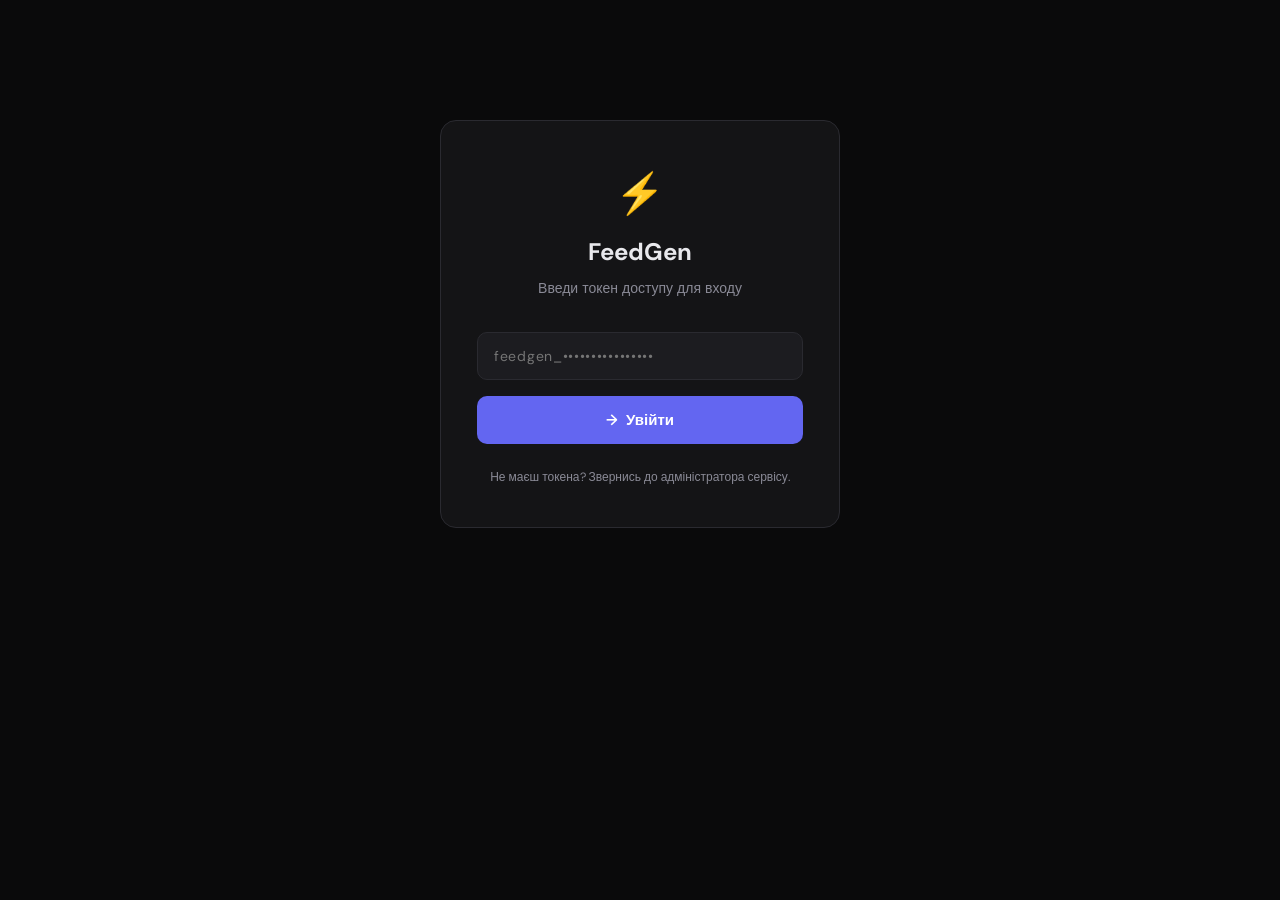
<file: templates/login.html>
<!DOCTYPE html>
<html lang="uk">
<head>
    <meta charset="UTF-8">
    <meta name="viewport" content="width=device-width, initial-scale=1.0">
    <title>FeedGen — Вхід</title>
    <link rel="preconnect" href="https://fonts.googleapis.com">
    <link href="https://fonts.googleapis.com/css2?family=DM+Sans:ital,opsz,wght@0,9..40,300;0,9..40,400;0,9..40,500;0,9..40,600;0,9..40,700&display=swap" rel="stylesheet">
    <link rel="stylesheet" href="/static/style.css">
    <style>
        .login-card {
            max-width: 400px;
            margin: 80px auto;
            background: var(--surface);
            border: 1px solid var(--border);
            border-radius: 16px;
            padding: 40px 36px;
            text-align: center;
        }
        .login-logo { font-size: 40px; margin-bottom: 8px; }
        .login-title { font-size: 24px; font-weight: 700; margin-bottom: 6px; }
        .login-sub { color: var(--text-dim); font-size: 14px; margin-bottom: 32px; }
        .login-input {
            width: 100%; background: var(--surface-2);
            border: 1px solid var(--border); border-radius: 10px;
            padding: 14px 16px; color: var(--text);
            font-family: var(--font); font-size: 14px;
            margin-bottom: 16px; box-sizing: border-box;
            letter-spacing: 0.05em;
        }
        .login-input:focus { outline: none; border-color: var(--accent); }
        .login-error {
            color: var(--error); font-size: 13px;
            margin-bottom: 16px; display: none;
        }
    </style>
</head>
<body>
    <div class="app">
        <div class="login-card">
            <div class="login-logo">⚡</div>
            <div class="login-title">FeedGen</div>
            <div class="login-sub">Введи токен доступу для входу</div>

            <form method="POST" action="/api/login" id="login-form">
                <input
                    type="password"
                    name="token"
                    class="login-input"
                    placeholder="feedgen_••••••••••••••••"
                    autocomplete="off"
                    autocorrect="off"
                    spellcheck="false"
                    required
                >
                <div class="login-error" id="error-msg">Невірний токен. Спробуй ще раз.</div>
                <button type="submit" class="btn-primary">
                    <span class="btn-icon">→</span> Увійти
                </button>
            </form>

            <p style="margin-top:24px;font-size:12px;color:var(--text-dim)">
                Не маєш токена? Звернись до адміністратора сервісу.
            </p>
        </div>
    </div>

    <script>
        // Show error if redirected back with error param
        const params = new URLSearchParams(window.location.search);
        if (params.get('error')) {
            document.getElementById('error-msg').style.display = 'block';
        }
    </script>
</body>
</html>
</file>
<file: static/style.css>
:root {
    --bg: #0a0a0b;
    --surface: #141416;
    --surface-2: #1c1c20;
    --border: #2a2a30;
    --text: #e8e8ec;
    --text-dim: #8a8a96;
    --accent: #6366f1;
    --accent-glow: rgba(99, 102, 241, 0.15);
    --success: #22c55e;
    --error: #ef4444;
    --radius: 12px;
    --font: 'DM Sans', -apple-system, sans-serif;
}

* { margin: 0; padding: 0; box-sizing: border-box; }

body {
    font-family: var(--font);
    background: var(--bg);
    color: var(--text);
    min-height: 100vh;
    line-height: 1.6;
}

.app {
    max-width: 720px;
    margin: 0 auto;
    padding: 40px 24px;
}

/* Header */
header {
    text-align: center;
    margin-bottom: 48px;
}

.logo {
    display: inline-flex;
    align-items: center;
    gap: 10px;
    margin-bottom: 8px;
}

.logo-icon {
    font-size: 28px;
    filter: saturate(1.5);
}

.logo-text {
    font-size: 32px;
    font-weight: 700;
    letter-spacing: -0.5px;
    background: linear-gradient(135deg, #fff, var(--accent));
    -webkit-background-clip: text;
    -webkit-text-fill-color: transparent;
}

.tagline {
    color: var(--text-dim);
    font-size: 15px;
}

/* Steps */
.step {
    margin-bottom: 32px;
    opacity: 1;
    transition: opacity 0.3s;
}

.step.hidden {
    display: none;
}

.step-header {
    display: flex;
    align-items: center;
    gap: 14px;
    margin-bottom: 20px;
}

.step-num {
    font-size: 13px;
    font-weight: 600;
    color: var(--accent);
    background: var(--accent-glow);
    padding: 4px 10px;
    border-radius: 6px;
    letter-spacing: 0.5px;
}

.step-header h2 {
    font-size: 20px;
    font-weight: 600;
}

/* Upload */
.upload-zone {
    border: 2px dashed var(--border);
    border-radius: var(--radius);
    padding: 48px;
    text-align: center;
    cursor: pointer;
    transition: all 0.2s;
    background: var(--surface);
}

.upload-zone:hover, .upload-zone.dragover {
    border-color: var(--accent);
    background: var(--accent-glow);
}

.upload-icon { font-size: 40px; margin-bottom: 12px; }
.upload-hint { color: var(--text-dim); font-size: 13px; margin-top: 4px; }

.file-info {
    background: var(--surface);
    border: 1px solid var(--border);
    border-radius: var(--radius);
    padding: 20px;
    margin-top: 16px;
}

.file-stats {
    display: grid;
    grid-template-columns: 1fr 1fr;
    gap: 12px;
}

.stat {
    display: flex;
    flex-direction: column;
    gap: 2px;
}

.stat-label {
    font-size: 12px;
    color: var(--text-dim);
    text-transform: uppercase;
    letter-spacing: 0.5px;
}

.stat-value {
    font-size: 18px;
    font-weight: 600;
}

/* Config */
.config-grid {
    display: grid;
    grid-template-columns: 1fr 1fr;
    gap: 16px;
    margin-bottom: 24px;
}

.config-card {
    background: var(--surface);
    border: 1px solid var(--border);
    border-radius: var(--radius);
    padding: 20px;
}

.config-card.full-width {
    grid-column: 1 / -1;
}

.config-card h3 {
    font-size: 14px;
    font-weight: 500;
    margin-bottom: 10px;
    color: var(--text-dim);
}

.optional {
    font-weight: 400;
    opacity: 0.5;
}

.config-hint {
    font-size: 13px;
    color: var(--text-dim);
    margin-bottom: 14px;
    line-height: 1.5;
}

select {
    width: 100%;
    background: var(--surface-2);
    border: 1px solid var(--border);
    border-radius: 8px;
    padding: 10px 14px;
    color: var(--text);
    font-family: var(--font);
    font-size: 14px;
    cursor: pointer;
    appearance: none;
    background-image: url("data:image/svg+xml,%3Csvg xmlns='http://www.w3.org/2000/svg' width='12' height='12' fill='%238a8a96'%3E%3Cpath d='M6 8L1 3h10z'/%3E%3C/svg%3E");
    background-repeat: no-repeat;
    background-position: right 12px center;
}

select:focus {
    outline: none;
    border-color: var(--accent);
}

.config-upload {
    display: flex;
    align-items: center;
    gap: 12px;
}

.config-file-btn {
    background: var(--surface-2);
    border: 1px solid var(--border);
    border-radius: 8px;
    padding: 8px 16px;
    font-size: 13px;
    color: var(--text);
    cursor: pointer;
    white-space: nowrap;
    transition: all 0.2s;
}

.config-file-btn:hover {
    border-color: var(--accent);
    background: var(--accent-glow);
}

.config-filename {
    font-size: 13px;
    color: var(--text-dim);
    overflow: hidden;
    text-overflow: ellipsis;
    white-space: nowrap;
}

/* Buttons */
.btn-primary {
    display: inline-flex;
    align-items: center;
    gap: 8px;
    background: var(--accent);
    color: white;
    border: none;
    border-radius: 10px;
    padding: 14px 28px;
    font-family: var(--font);
    font-size: 15px;
    font-weight: 600;
    cursor: pointer;
    transition: all 0.2s;
    width: 100%;
    justify-content: center;
}

.btn-primary:hover {
    filter: brightness(1.1);
    transform: translateY(-1px);
}

.btn-primary:disabled {
    opacity: 0.5;
    cursor: not-allowed;
    transform: none;
}

.btn-secondary {
    display: inline-flex;
    align-items: center;
    gap: 8px;
    background: transparent;
    color: var(--text-dim);
    border: 1px solid var(--border);
    border-radius: 10px;
    padding: 12px 24px;
    font-family: var(--font);
    font-size: 14px;
    cursor: pointer;
    transition: all 0.2s;
    margin-top: 12px;
    width: 100%;
    justify-content: center;
}

.btn-secondary:hover {
    border-color: var(--text-dim);
    color: var(--text);
}

/* Progress */
.progress-container {
    background: var(--surface);
    border: 1px solid var(--border);
    border-radius: var(--radius);
    padding: 24px;
}

.progress-bar {
    height: 8px;
    background: var(--surface-2);
    border-radius: 4px;
    overflow: hidden;
    margin-bottom: 14px;
}

.progress-fill {
    height: 100%;
    background: var(--accent);
    border-radius: 4px;
    width: 0%;
    transition: width 0.3s ease;
}

.progress-stats {
    display: flex;
    justify-content: space-between;
    font-size: 14px;
}

#progress-text { color: var(--text-dim); }
#progress-pct { font-weight: 600; color: var(--accent); }

/* Result */
.result-card {
    background: var(--surface);
    border: 1px solid var(--border);
    border-radius: var(--radius);
    padding: 32px;
    text-align: center;
}

.result-icon {
    font-size: 48px;
    margin-bottom: 16px;
}

.result-card p {
    margin-bottom: 24px;
    color: var(--text-dim);
    font-size: 15px;
}

.result-errors {
    background: var(--surface);
    border: 1px solid var(--error);
    border-radius: var(--radius);
    padding: 16px;
    margin-top: 16px;
    font-size: 13px;
    color: var(--error);
    max-height: 200px;
    overflow-y: auto;
}

/* Footer */
footer {
    margin-top: 48px;
    text-align: center;
    font-size: 13px;
    color: var(--text-dim);
    opacity: 0.5;
}

/* Responsive */
@media (max-width: 600px) {
    .app { padding: 24px 16px; }
    .config-grid { grid-template-columns: 1fr; }
    .upload-zone { padding: 32px 20px; }
    .file-stats { grid-template-columns: 1fr; }
}

/* v2 additions */
.version { font-size: 12px; font-weight: 600; color: var(--accent); background: var(--accent-glow); padding: 2px 8px; border-radius: 5px; margin-left: 6px; }
.model-hint { font-size: 12px; color: var(--success); margin-top: 8px; }
.detected-cols { margin-top: 14px; padding-top: 14px; border-top: 1px solid var(--border); display: flex; flex-wrap: wrap; gap: 8px; }
.col-tag { font-size: 12px; background: var(--surface-2); border: 1px solid var(--border); border-radius: 6px; padding: 4px 10px; color: var(--text-dim); }
.col-tag.found { border-color: var(--success); color: var(--success); }
.col-tag.missing { border-color: var(--error); color: var(--error); opacity: 0.6; }
.result-stats { display: grid; grid-template-columns: 1fr 1fr; gap: 12px; margin: 20px 0; text-align: left; }
.result-stat { background: var(--surface-2); border-radius: 8px; padding: 12px 16px; }
.result-stat-label { font-size: 12px; color: var(--text-dim); display: block; }
.result-stat-value { font-size: 18px; font-weight: 600; color: var(--text); }

/* v4 additions: preview, confirm, cancel */
.preview-panel { margin-top: 8px; }
.preview-stale {
    background: rgba(239, 68, 68, 0.08);
    border: 1px solid var(--error);
    border-radius: 8px;
    padding: 10px 14px;
    font-size: 13px;
    color: var(--error);
    margin-bottom: 16px;
}
.preview-item {
    background: var(--surface);
    border: 1px solid var(--border);
    border-radius: var(--radius);
    padding: 14px 16px;
    margin-bottom: 12px;
    font-size: 13px;
}
.preview-row {
    display: flex;
    gap: 10px;
    margin-bottom: 6px;
    line-height: 1.45;
}
.preview-row:last-child { margin-bottom: 0; }
.preview-label {
    flex: 0 0 64px;
    color: var(--text-dim);
    font-size: 11px;
    text-transform: uppercase;
    letter-spacing: 0.5px;
    padding-top: 2px;
}
.preview-old { color: var(--text-dim); text-decoration: line-through; opacity: 0.7; }
.preview-new { font-weight: 600; }
.preview-score {
    margin-left: auto;
    font-weight: 700;
    font-size: 12px;
    padding: 2px 8px;
    border-radius: 6px;
}
.score-good { color: var(--success); background: rgba(34, 197, 94, 0.12); }
.score-mid { color: #eab308; background: rgba(234, 179, 8, 0.12); }
.score-bad { color: var(--error); background: rgba(239, 68, 68, 0.12); }
.preview-comment { color: var(--error); font-size: 12px; }
.preview-confirm {
    background: var(--surface-2);
    border: 1px solid var(--border);
    border-radius: var(--radius);
    padding: 16px 18px;
    margin: 16px 0;
    font-size: 14px;
}
.confirm-line { margin-bottom: 4px; }
.confirm-line:last-child { margin-bottom: 0; }
.confirm-note {
    display: block;
    font-size: 12px;
    color: var(--text-dim);
    margin-top: 4px;
}
.btn-cancel {
    margin-top: 16px;
    border-color: var(--error);
    color: var(--error);
}
.btn-cancel:hover { border-color: var(--error); color: var(--error); filter: brightness(1.2); }
.btn-cancel:disabled { opacity: 0.5; cursor: not-allowed; }

/* Attribute order list (drag-and-drop) - was missing, causing the plain
   bullet-list regression the user reported */
.attr-order-list {
    list-style: none;
    display: flex;
    flex-direction: column;
    gap: 8px;
    margin-bottom: 12px;
}
.attr-order-item {
    display: flex;
    align-items: center;
    gap: 12px;
    background: var(--surface-2);
    border: 1px solid var(--border);
    border-radius: 8px;
    padding: 10px 14px;
    cursor: grab;
    transition: border-color 0.15s, opacity 0.15s;
}
.attr-order-item:active { cursor: grabbing; }
.attr-order-item:hover { border-color: var(--accent); }
.attr-order-item.dragging {
    opacity: 0.5;
    border-color: var(--accent);
}
.attr-order-item.disabled { opacity: 0.45; }
.attr-drag-handle {
    color: var(--text-dim);
    font-size: 16px;
    line-height: 1;
    user-select: none;
}
.attr-order-num {
    display: inline-flex;
    align-items: center;
    justify-content: center;
    min-width: 20px;
    height: 20px;
    padding: 0 5px;
    background: var(--accent-glow);
    color: var(--accent);
    font-size: 11px;
    font-weight: 700;
    border-radius: 5px;
}
.attr-name {
    flex: 1;
    font-size: 14px;
}
.attr-toggle {
    position: relative;
    width: 36px;
    height: 20px;
    border-radius: 999px;
    background: var(--surface);
    border: 1px solid var(--border);
    cursor: pointer;
    flex-shrink: 0;
    transition: background 0.15s, border-color 0.15s;
}
.attr-toggle::after {
    content: '';
    position: absolute;
    top: 2px;
    left: 2px;
    width: 14px;
    height: 14px;
    border-radius: 50%;
    background: var(--text-dim);
    transition: transform 0.15s, background 0.15s;
}
.attr-toggle.on {
    background: var(--accent);
    border-color: var(--accent);
}
.attr-toggle.on::after {
    background: white;
    transform: translateX(16px);
}

/* Generatable attribute chips - was missing the same way */
.gen-attrs-list {
    display: flex;
    flex-wrap: wrap;
    gap: 8px;
}
.gen-attrs-empty {
    font-size: 13px;
    color: var(--text-dim);
    font-style: italic;
}
.gen-attr-chip {
    display: inline-flex;
    align-items: center;
    gap: 6px;
    background: var(--surface-2);
    border: 1px solid var(--border);
    border-radius: 8px;
    padding: 8px 14px;
    font-size: 13px;
    cursor: pointer;
    transition: all 0.15s;
    user-select: none;
}
.gen-attr-chip:hover { border-color: var(--accent); }
.gen-attr-chip .check {
    color: var(--text-dim);
    font-size: 13px;
    line-height: 1;
}
.gen-attr-chip.selected {
    background: var(--accent-glow);
    border-color: var(--accent);
    color: var(--accent);
}
.gen-attr-chip.selected .check { color: var(--accent); }

.title-preview {
    background: var(--surface-2);
    border: 1px solid var(--border);
    border-radius: 8px;
    padding: 10px 14px;
    font-size: 13px;
    color: var(--text-dim);
}
.title-preview strong {
    color: var(--accent);
    font-weight: 600;
}
</file>
